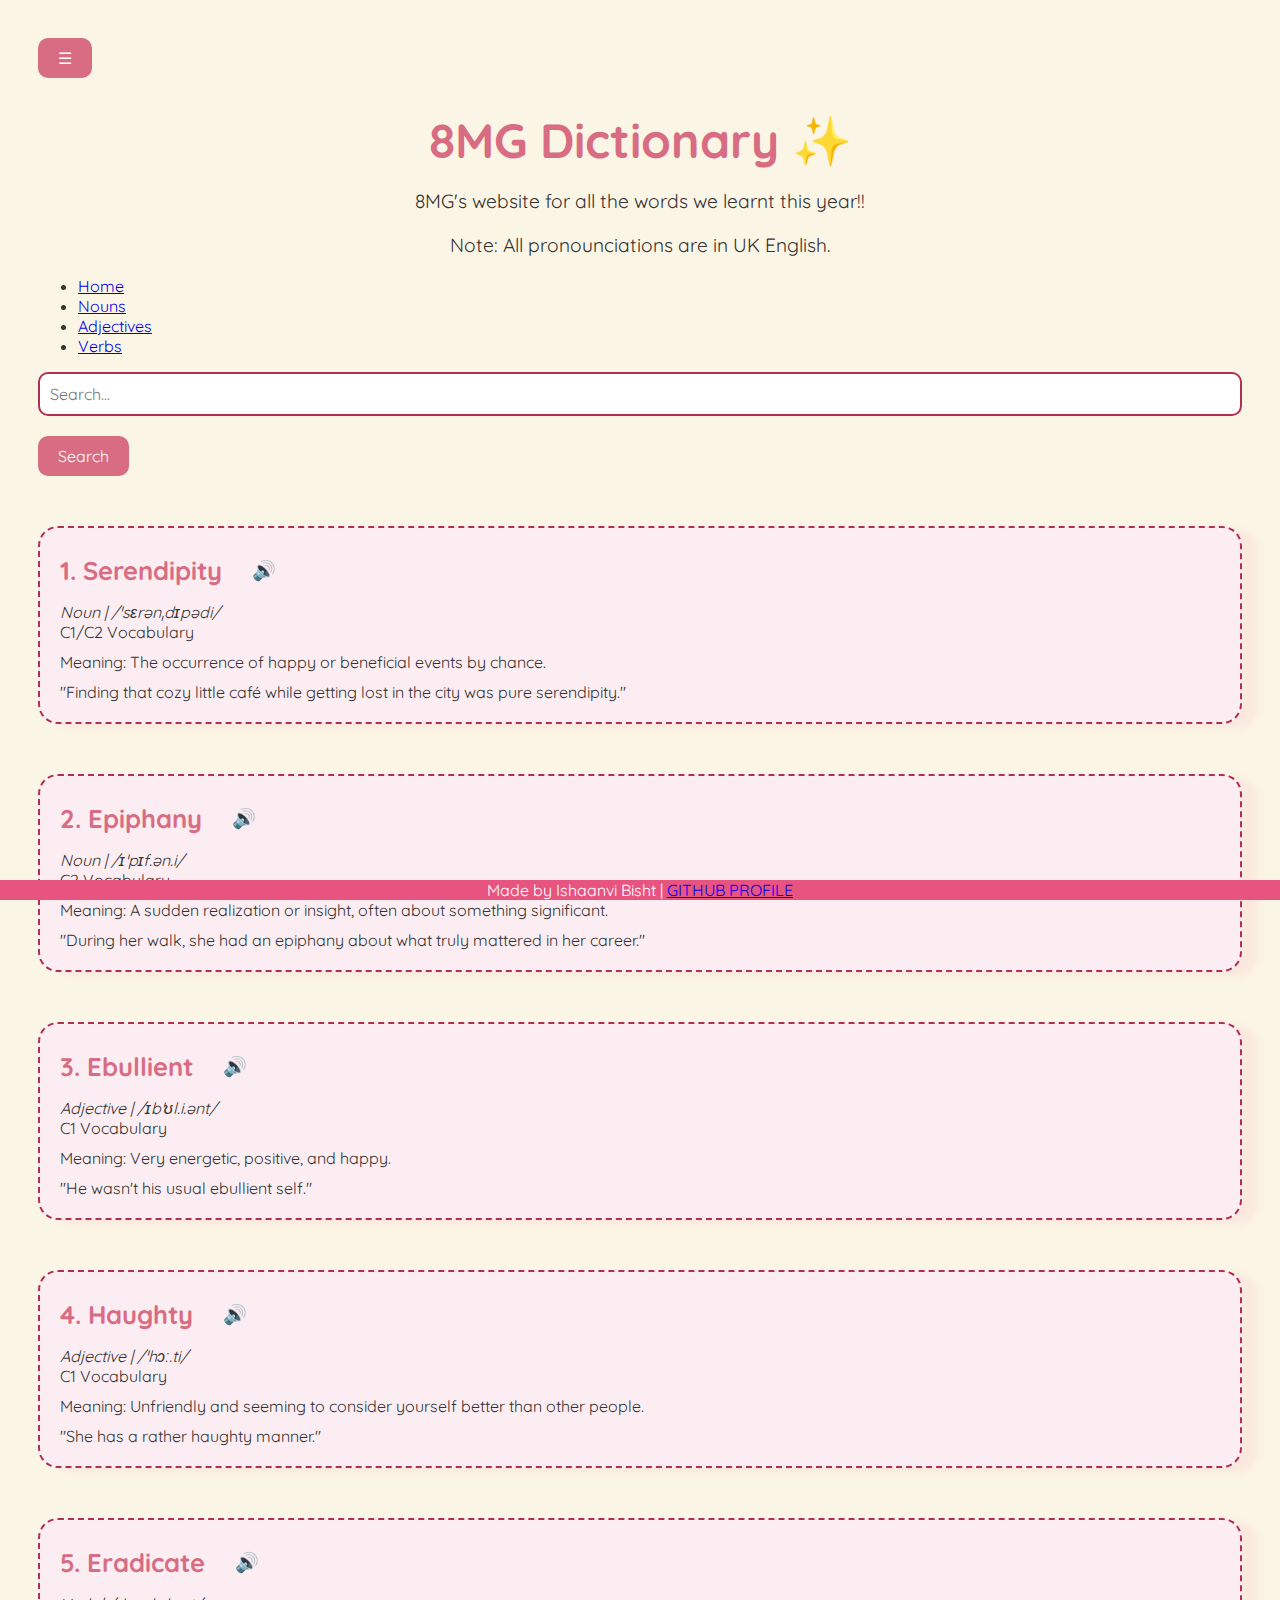
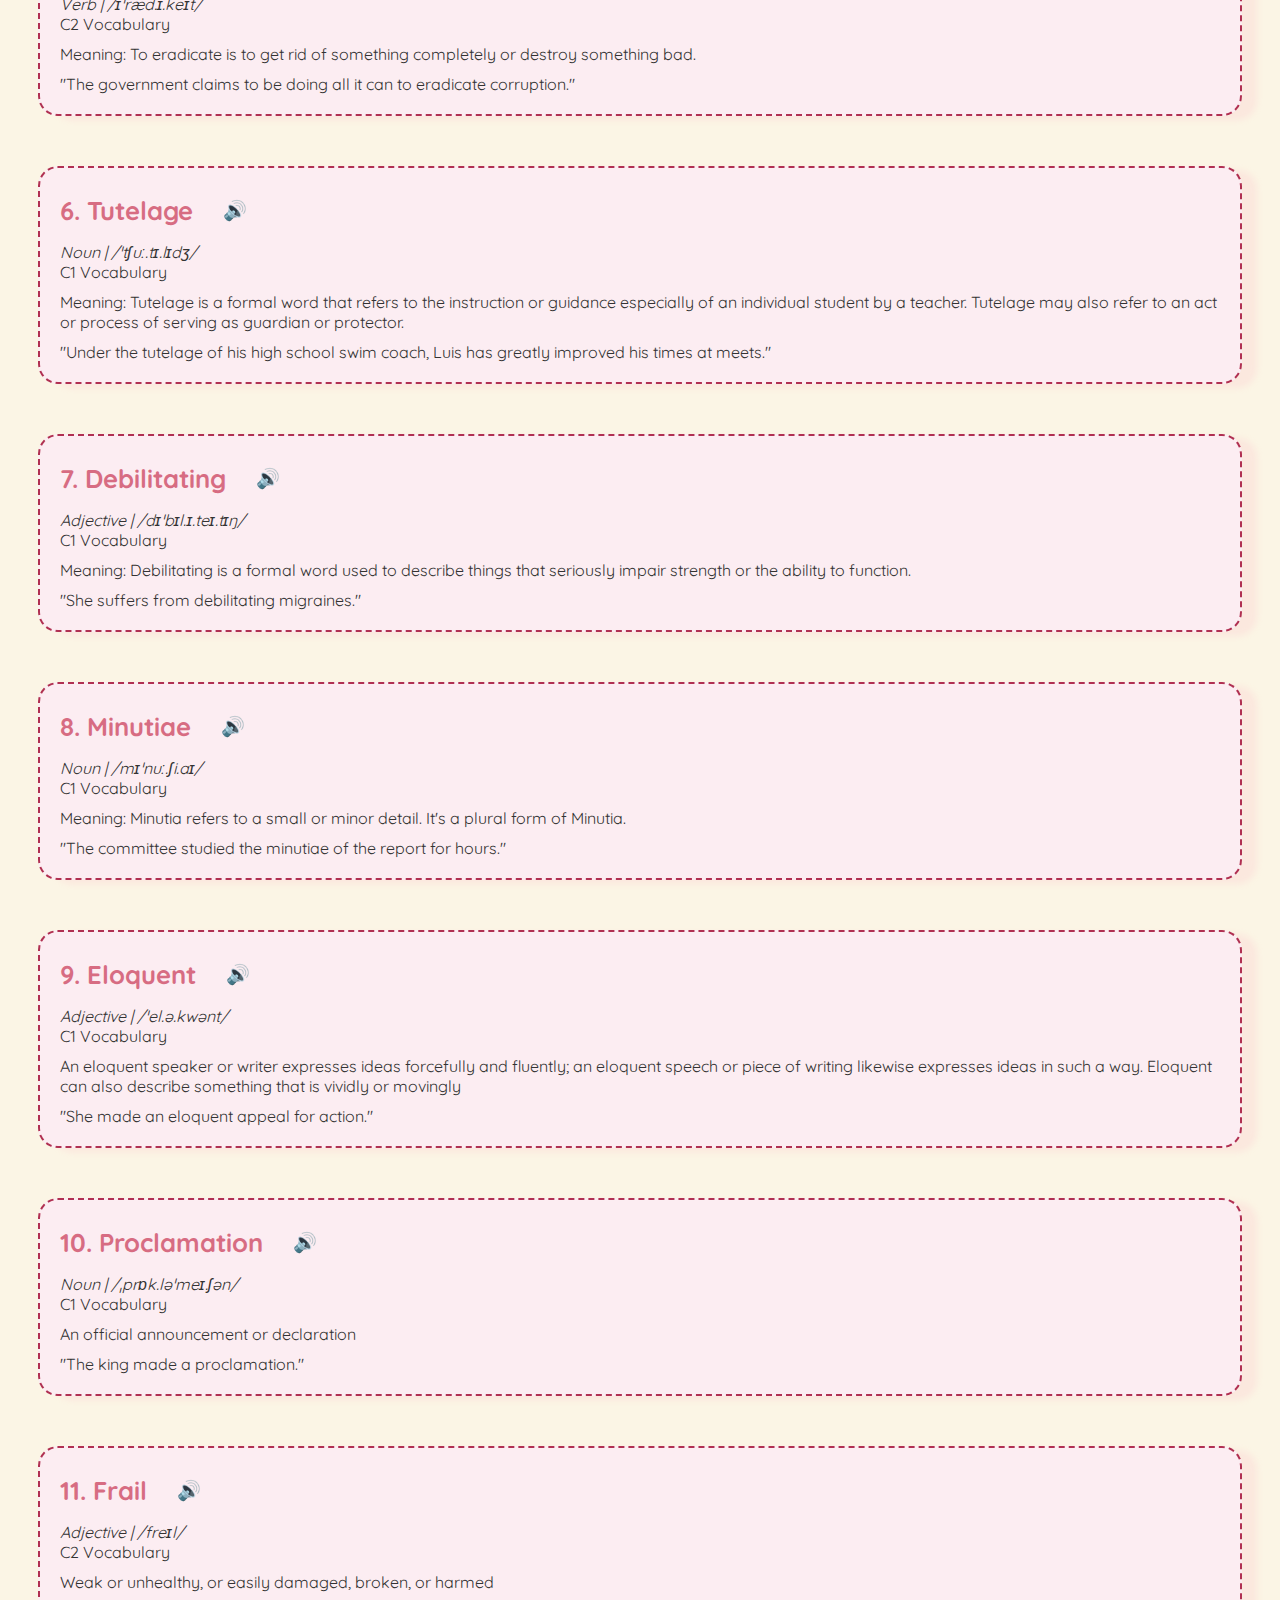
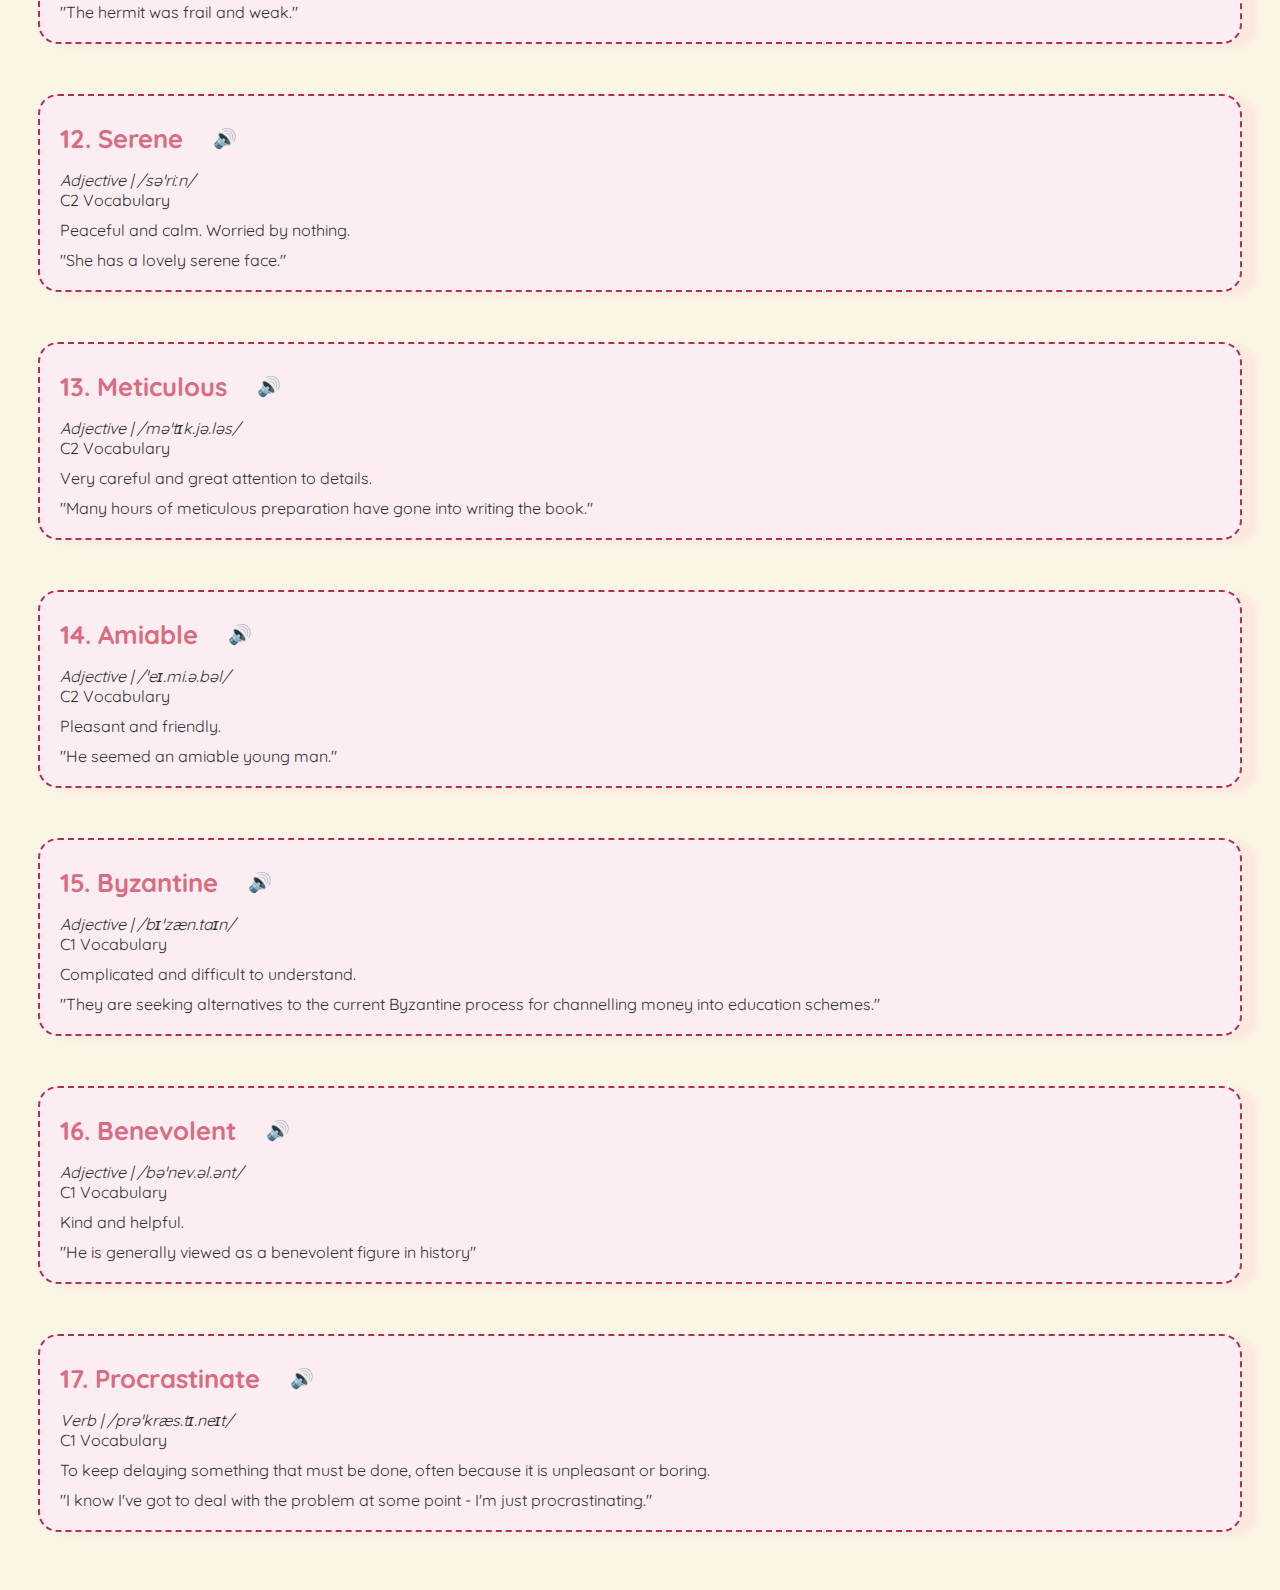
<file: index.html>
<!DOCTYPE html>
<html lang="en">
<head>
    <meta charset="UTF-8" />
    <meta name="viewport" content="width=device-width, initial-scale=1.0"/>
    <title>8MG Dictionary</title>
    <link href='https://fonts.googleapis.com/css?family=Caveat' rel='stylesheet'>
    <link href="https://fonts.googleapis.com/css2?family=Quicksand&display=swap" rel="stylesheet">
    <link href="https://fonts.googleapis.com/css2?family=Quicksand:wght@400;600;700&display=swap" rel="stylesheet">
    <link rel="stylesheet" href="style.css">
    <link rel="icon" type="image/x-icon" href="favicon.ico">
</head>
<body>

    <button class="sidebar-toggle" onclick="toggleSidebar()">☰</button>

    <h1>8MG Dictionary ✨</h1>
    <p class="subtitle">8MG's website for all the words we learnt this year!!</p>
    <p class="subtitle"> Note: All pronounciations are in UK English. </p>


    <nav>
        <ul class="sidebar">
            <li><a href="index.html">Home</a></li>
            <li><a href="noun.html">Nouns</a></li>
            <li><a href="adjective.html">Adjectives</a></li>
            <li><a href="verb.html">Verbs</a></li>
        </ul>
    </nav>

    <form id="form"> 
        <input type="search" id="query" name="q" placeholder="Search...">
        <button>Search</button>
    </form>
    
    <div class="word-card" id="serendipity">
        <div class="word">
            1. Serendipity
            <button onclick="speakThis('Serendipity')">🔊</button>
        </div>
        <div class="type">Noun | /ˈsɛrənˌdɪpədi/ </div>
        <div class="level"> C1/C2 Vocabulary </div>
        <div class="meaning"> Meaning: The occurrence of happy or beneficial events by chance. </div>
        <div class="sentence">"Finding that cozy little café while getting lost in the city was pure serendipity."</div>
    </div>

    <div class="word-card" id="epiphany">
        <div class="word">
            2. Epiphany
            <button onclick="speakThis('Epiphany')">🔊</button>
        </div>
        <div class="type">Noun | /ɪˈpɪf.ən.i/ </div>
        <div class="level"> C2 Vocabulary </div>
        <div class="meaning"> Meaning: A sudden realization or insight, often about something significant. </div>
        <div class="sentence">"During her walk, she had an epiphany about what truly mattered in her career."</div>
    </div>

    <div class="word-card" id="ebullient">
        <div class="word">
            3. Ebullient
            <button onclick="speakThis('Ebullient')">🔊</button>
        </div>
        <div class="type">Adjective | /ɪbˈʊl.i.ənt/ </div>
        <div class="level"> C1 Vocabulary </div>
        <div class="meaning"> Meaning: Very energetic, positive, and happy. </div>
        <div class="sentence">"He wasn't his usual ebullient self."</div>
    </div>

        <div class="word-card" id="haughty">
            <div class="word">
                4. Haughty
                <button onclick="speakThis('Haughty')">🔊</button>
            </div>
            <div class="type">Adjective | /ˈhɔː.ti/ </div>
            <div class="level"> C1 Vocabulary </div>
            <div class="meaning"> Meaning: Unfriendly and seeming to consider yourself better than other people. </div>
            <div class="sentence">"She has a rather haughty manner."</div>
        </div>

        <div class="word-card" id="eradicate">
            <div class="word">
                5. Eradicate
                <button onclick="speakThis('Eradicate')">🔊</button>
            </div>
            <div class="type">Verb | /ɪˈræd.ɪ.keɪt/ </div>
            <div class="level"> C2 Vocabulary </div>
            <div class="meaning"> Meaning: To eradicate is to get rid of something completely or destroy something bad. </div>
            <div class="sentence">"The government claims to be doing all it can to eradicate corruption."</div>
        </div>

    <div class="word-card" id="tutelage">
        <div class="word">
            6. Tutelage
            <button onclick="speakThis('Tutelage')">🔊</button>
        </div>
        <div class="type">Noun |  /ˈtʃuː.tɪ.lɪdʒ/ </div>
            <div class="level"> C1 Vocabulary </div>
            <div class="meaning"> 
                Meaning: Tutelage is a formal word that refers to the instruction or guidance especially of an individual student by a teacher. 
                Tutelage may also refer to an act or process of serving as guardian or protector. 
            </div>
            <div class="sentence">"Under the tutelage of his high school swim coach, Luis has greatly improved his times at meets."</div>
    </div>

        <div class="word-card" id="debilitating">
            <div class="word">
                7. Debilitating
                <button onclick="speakThis('Debilitating')">🔊</button>
            </div>
            <div class="type">Adjective |  /dɪˈbɪl.ɪ.teɪ.tɪŋ/ </div>
            <div class="level"> C1 Vocabulary </div>
            <div class="meaning">
                Meaning: Debilitating is a formal word used to describe things that seriously impair strength or the ability to function. 
                </div>
            <div class="sentence">"She suffers from debilitating migraines."</div>
        </div>

    <div class="word-card" id="minutiae">
        <div class="word">
            8. Minutiae
            <button onclick="speakThis('Minutiae')">🔊</button>
        </div>
        <div class="type">Noun | /mɪˈnuː.ʃi.aɪ/ </div>
        <div class="level"> C1 Vocabulary </div>
        <div class="meaning"> Meaning: Minutia refers to a small or minor detail. It's a plural form of Minutia.</div>
        <div class="sentence">"The committee studied the minutiae of the report for hours."</div>
    </div>

    <div class="word-card" id="eloquent">
        <div class="word">
            9. Eloquent
            <button onclick="speakThis('Eloquent')">🔊</button>
        </div>
        <div class="type">Adjective | /ˈel.ə.kwənt/ </div>
        <div class="level"> C1 Vocabulary </div>
        <div class="meaning"> 
            An eloquent speaker or writer expresses ideas forcefully and fluently; 
            an eloquent speech or piece of writing likewise expresses ideas in such a way. 
            Eloquent can also describe something that is vividly or movingly
        </div>
        <div class="sentence">"She made an eloquent appeal for action."</div>
    </div>

    <div class="word-card" id="proclamation">
        <div class="word">
            10. Proclamation
            <button onclick="speakThis('Proclamation')">🔊</button>
        </div>
        <div class="type">Noun | /ˌprɒk.ləˈmeɪ.ʃən/ </div>
        <div class="level"> C1 Vocabulary </div>
        <div class="meaning"> 
            An official announcement or declaration
        </div>
        <div class="sentence">"The king made a proclamation."</div>
    </div>

    <div class="word-card" id="frail">
        <div class="word">
            11. Frail
            <button onclick="speakThis('Frail')">🔊</button>
        </div>
        <div class="type">Adjective | /freɪl/ </div>
        <div class="level"> C2 Vocabulary </div>
        <div class="meaning"> 
            Weak or unhealthy, or easily damaged, broken, or harmed
        </div>
        <div class="sentence">"The hermit was frail and weak."</div>
    </div>

    <div class="word-card" id="serene">
        <div class="word">
            12. Serene
            <button onclick="speakThis('Serene')">🔊</button>
        </div>
        <div class="type">Adjective | /səˈriːn/ </div>
        <div class="level"> C2 Vocabulary </div>
        <div class="meaning"> 
            Peaceful and calm. Worried by nothing.
        </div>
        <div class="sentence">"She has a lovely serene face."</div>
    </div>

    <div class="word-card" id="meticulous">
        <div class="word">
            13. Meticulous
            <button onclick="speakThis('Meticulous')">🔊</button>
        </div>
        <div class="type">Adjective | /məˈtɪk.jə.ləs/ </div>
        <div class="level"> C2 Vocabulary </div>
        <div class="meaning"> 
            Very careful and great attention to details.
        </div>
        <div class="sentence">"Many hours of meticulous preparation have gone into writing the book."</div>
    </div>

    <div class="word-card" id="amiable">
        <div class="word">
            14. Amiable
            <button onclick="speakThis('Amiable')">🔊</button>
        </div>
        <div class="type">Adjective | /ˈeɪ.mi.ə.bəl/ </div>
        <div class="level"> C2 Vocabulary </div>
        <div class="meaning"> 
            Pleasant and friendly.
        </div>
        <div class="sentence">"He seemed an amiable young man."</div>
    </div>

    <div class="word-card" id="byzantine">
        <div class="word">
            15. Byzantine
            <button onclick="speakThis('Byzantine')">🔊</button>
        </div>
        <div class="type">Adjective |  /bɪˈzæn.taɪn/ </div>
        <div class="level"> C1 Vocabulary </div>
        <div class="meaning"> 
            Complicated and difficult to understand.
        </div>
        <div class="sentence">"They are seeking alternatives to the current Byzantine process for channelling money into education schemes."</div>
    </div>

    <div class="word-card" id="benevolent">
        <div class="word">
            16. Benevolent
            <button onclick="speakThis('Benevolent')">🔊</button>
        </div>
        <div class="type">Adjective |  /bəˈnev.əl.ənt/ </div>
        <div class="level"> C1 Vocabulary </div>
        <div class="meaning"> 
            Kind and helpful.
        </div>
        <div class="sentence">"He is generally viewed as a benevolent figure in history"</div>
    </div>

    <div class="word-card" id="procrastinate">
        <div class="word">
            17. Procrastinate
            <button onclick="speakThis('Procrastinate')">🔊</button>
        </div>
        <div class="type">Verb |  /prəˈkræs.tɪ.neɪt/ </div>
        <div class="level"> C1 Vocabulary </div>
        <div class="meaning"> 
            To keep delaying something that must be done, often because it is unpleasant or boring.
        </div>
        <div class="sentence">"I know I've got to deal with the problem at some point - I'm just procrastinating."</div>
    </div>

    <script src="script.js"></script>

    <div class="footer"> Made by Ishaanvi Bisht | <a class="hyperlink" href="https://github.com/IshaanviBisht">GITHUB PROFILE</a></div>        
</body>
</html>
</file>
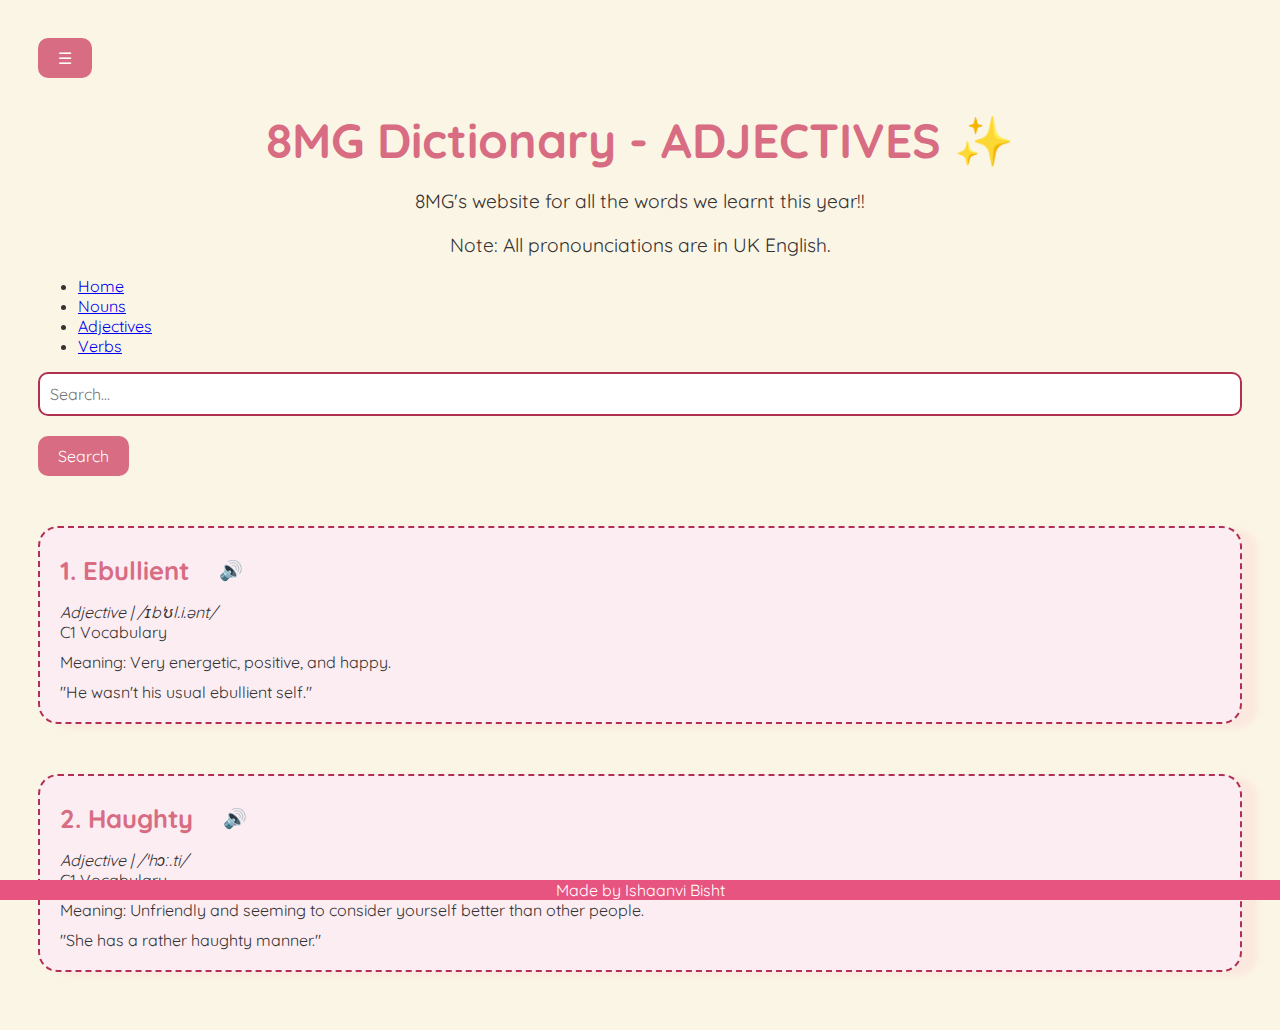
<file: adjective.html>
<!DOCTYPE html>
<html lang="en">
<head>
    <meta charset="UTF-8" />
    <meta name="viewport" content="width=device-width, initial-scale=1.0"/>
    <title>8MG Dictionary</title>
    <link href='https://fonts.googleapis.com/css?family=Caveat' rel='stylesheet'>
    <link href="https://fonts.googleapis.com/css2?family=Quicksand&display=swap" rel="stylesheet">
    <link href="https://fonts.googleapis.com/css2?family=Quicksand:wght@400;600;700&display=swap" rel="stylesheet">
    <link rel="stylesheet" href="style.css">
    <link rel="icon" type="image/x-icon" href="favicon.ico">
</head>
<body>

    <button class="sidebar-toggle" onclick="toggleSidebar()">☰</button>

    <h1>8MG Dictionary - ADJECTIVES ✨</h1>
    <p class="subtitle">8MG's website for all the words we learnt this year!!</p>
    <p class="subtitle"> Note: All pronounciations are in UK English. </p>


    <nav>
        <ul class="sidebar">
            <li><a href="index.html">Home</a></li>
            <li><a href="noun.html">Nouns</a></li>
            <li><a href="adjective.hmtl">Adjectives</a></li>
            <li><a href="verb.html">Verbs</a></li>
        </ul>
    </nav>

    <form id="form"> 
        <input type="search" id="query" name="q" placeholder="Search...">
        <button>Search</button>
    </form>

    <div class="word-card" id="ebullient">
        <div class="word">
            1. Ebullient
            <button onclick="speakThis('Ebullient')">🔊</button>
        </div>
        <div class="type">Adjective | /ɪbˈʊl.i.ənt/ </div>
        <div class="level"> C1 Vocabulary </div>
        <div class="meaning"> Meaning: Very energetic, positive, and happy. </div>
        <div class="sentence">"He wasn't his usual ebullient self."</div>
    </div>

    <div class="word-card" id="haughty">
        <div class="word">
            2. Haughty
            <button onclick="speakThis('Haughty')">🔊</button>
        </div>
        <div class="type">Adjective | /ˈhɔː.ti/ </div>
        <div class="level"> C1 Vocabulary </div>
        <div class="meaning"> Meaning: Unfriendly and seeming to consider yourself better than other people. </div>
        <div class="sentence">"She has a rather haughty manner."</div>
    </div>

    <script src="script.js"></script>

    <div class="footer"> Made by Ishaanvi Bisht </div>        

</body>
</html>
</file>
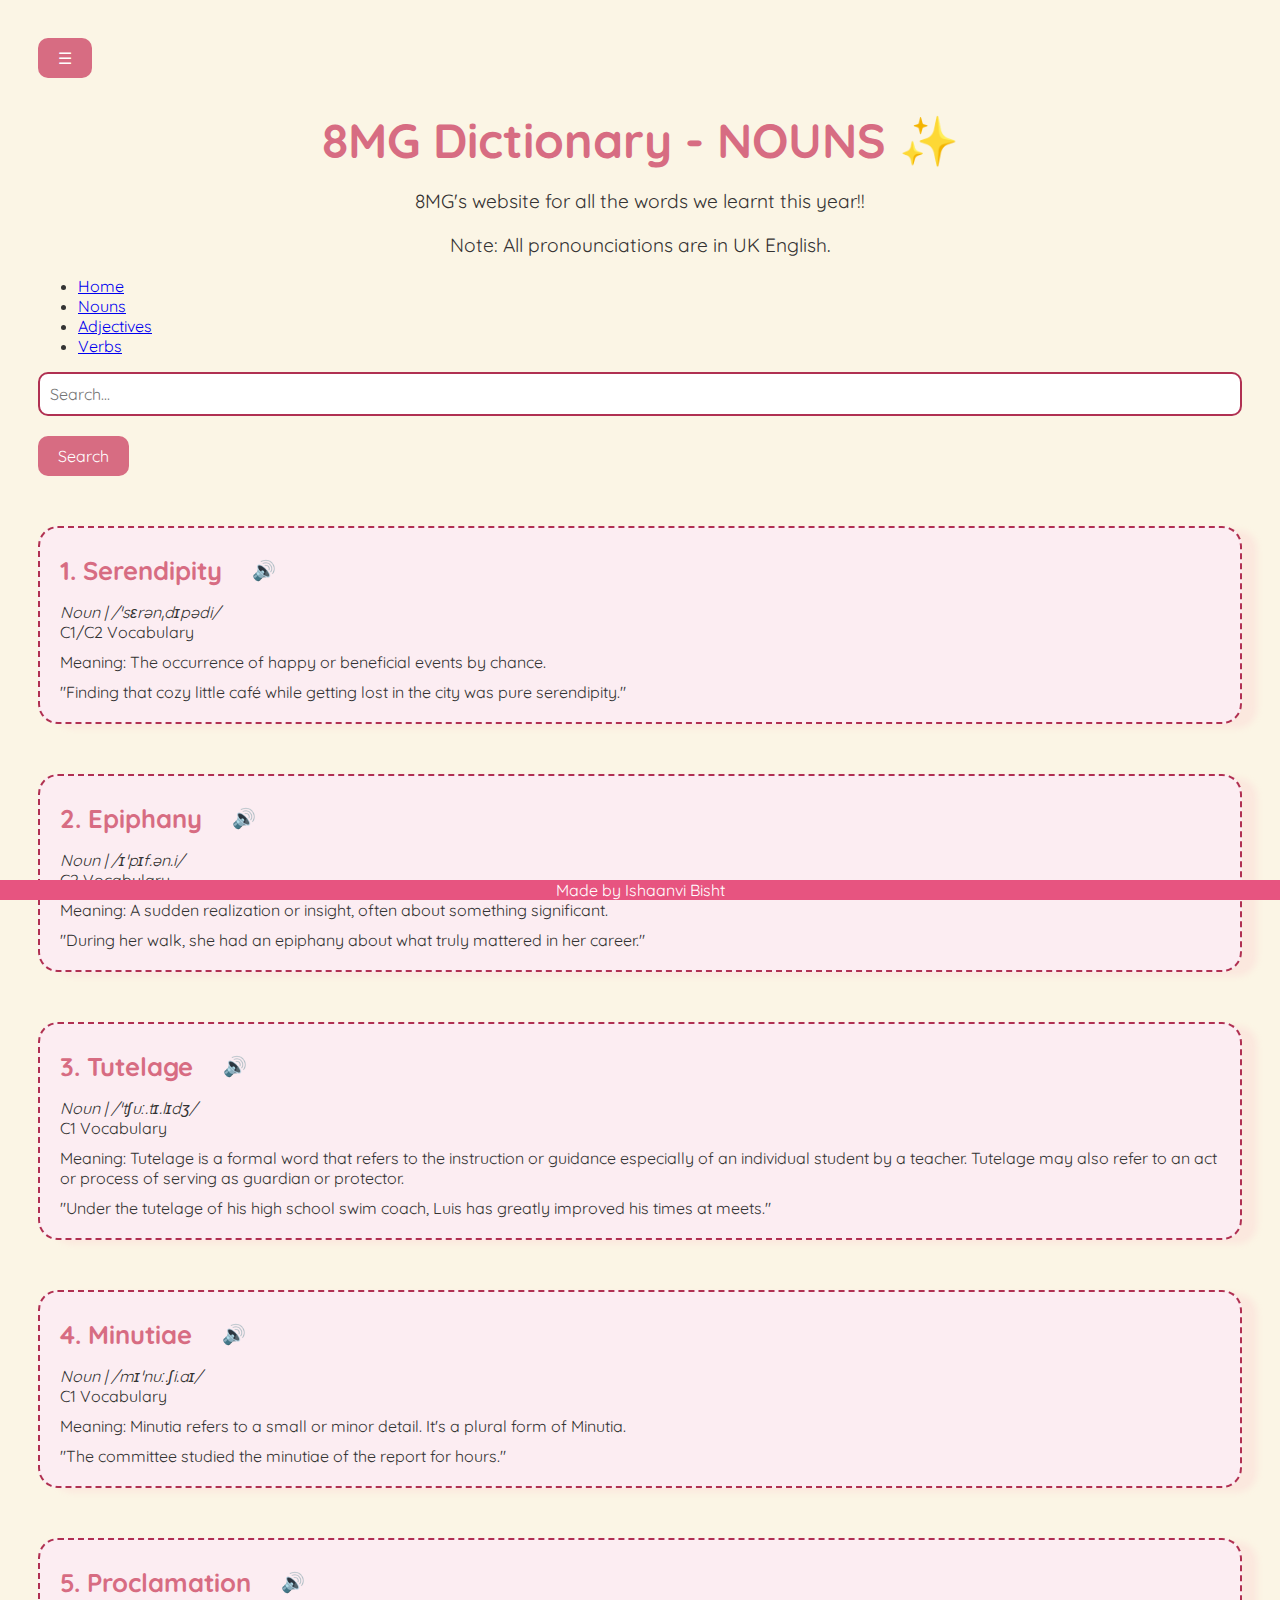
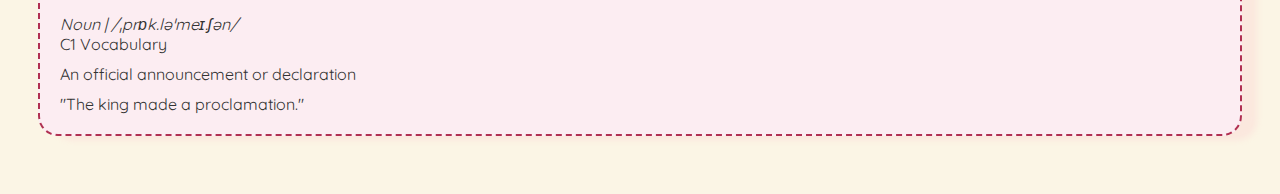
<file: noun.html>
<!DOCTYPE html>
<html lang="en">
<head>
    <meta charset="UTF-8" />
    <meta name="viewport" content="width=device-width, initial-scale=1.0"/>
    <title>8MG Dictionary</title>
    <link href='https://fonts.googleapis.com/css?family=Caveat' rel='stylesheet'>
    <link href="https://fonts.googleapis.com/css2?family=Quicksand&display=swap" rel="stylesheet">
    <link href="https://fonts.googleapis.com/css2?family=Quicksand:wght@400;600;700&display=swap" rel="stylesheet">
    <link rel="stylesheet" href="style.css">
    <link rel="icon" type="image/x-icon" href="favicon.ico">
</head>
<body>

    <button class="sidebar-toggle" onclick="toggleSidebar()">☰</button>

    <h1>8MG Dictionary - NOUNS ✨</h1>
    <p class="subtitle">8MG's website for all the words we learnt this year!!</p>
    <p class="subtitle"> Note: All pronounciations are in UK English. </p>

    <nav>
        <ul class="sidebar">
            <li><a href="index.html">Home</a></li>
            <li><a href="noun.html">Nouns</a></li>
            <li><a href="adjective.html">Adjectives</a></li>
            <li><a href="verb.html">Verbs</a></li>
        </ul>
    </nav>

    <form id="form"> 
        <input type="search" id="query" name="q" placeholder="Search...">
        <button>Search</button>
    </form>
    
    <div class="word-card" id="serendipity">
        <div class="word">
            1. Serendipity
            <button onclick="speakThis('Serendipity')">🔊</button>
        </div>
        <div class="type">Noun | /ˈsɛrənˌdɪpədi/ </div>
        <div class="level"> C1/C2 Vocabulary </div>
        <div class="meaning"> Meaning: The occurrence of happy or beneficial events by chance. </div>
        <div class="sentence">"Finding that cozy little café while getting lost in the city was pure serendipity."</div>
    </div>

    <div class="word-card" id="epiphany">
        <div class="word">
            2. Epiphany
            <button onclick="speakThis('Epiphany')">🔊</button>
        </div>
        <div class="type">Noun | /ɪˈpɪf.ən.i/ </div>
        <div class="level"> C2 Vocabulary </div>
        <div class="meaning"> Meaning: A sudden realization or insight, often about something significant. </div>
        <div class="sentence">"During her walk, she had an epiphany about what truly mattered in her career."</div>
    </div>

    <div class="word-card" id="tutelage">
        <div class="word">
            3. Tutelage
            <button onclick="speakThis('Tutelage')">🔊</button>
        </div>
        <div class="type">Noun |  /ˈtʃuː.tɪ.lɪdʒ/ </div>
            <div class="level"> C1 Vocabulary </div>
            <div class="meaning"> 
                Meaning: Tutelage is a formal word that refers to the instruction or guidance especially of an individual student by a teacher. 
                Tutelage may also refer to an act or process of serving as guardian or protector. 
            </div>
            <div class="sentence">"Under the tutelage of his high school swim coach, Luis has greatly improved his times at meets."</div>
    </div>

    <div class="word-card" id="minutiae">
        <div class="word">
            4. Minutiae
            <button onclick="speakThis('Minutiae')">🔊</button>
        </div>
        <div class="type">Noun | /mɪˈnuː.ʃi.aɪ/ </div>
        <div class="level"> C1 Vocabulary </div>
        <div class="meaning"> Meaning: Minutia refers to a small or minor detail. It's a plural form of Minutia.</div>
        <div class="sentence">"The committee studied the minutiae of the report for hours."</div>
    </div>

    <div class="word-card" id="proclamation">
        <div class="word">
            5. Proclamation
            <button onclick="speakThis('Proclamation')">🔊</button>
        </div>
        <div class="type">Noun | /ˌprɒk.ləˈmeɪ.ʃən/ </div>
        <div class="level"> C1 Vocabulary </div>
        <div class="meaning"> 
            An official announcement or declaration
        </div>
        <div class="sentence">"The king made a proclamation."</div>
    </div>

    <script src="script.js"></script>

    <div class="footer"> Made by Ishaanvi Bisht </div>        

</body>
</html>
</file>
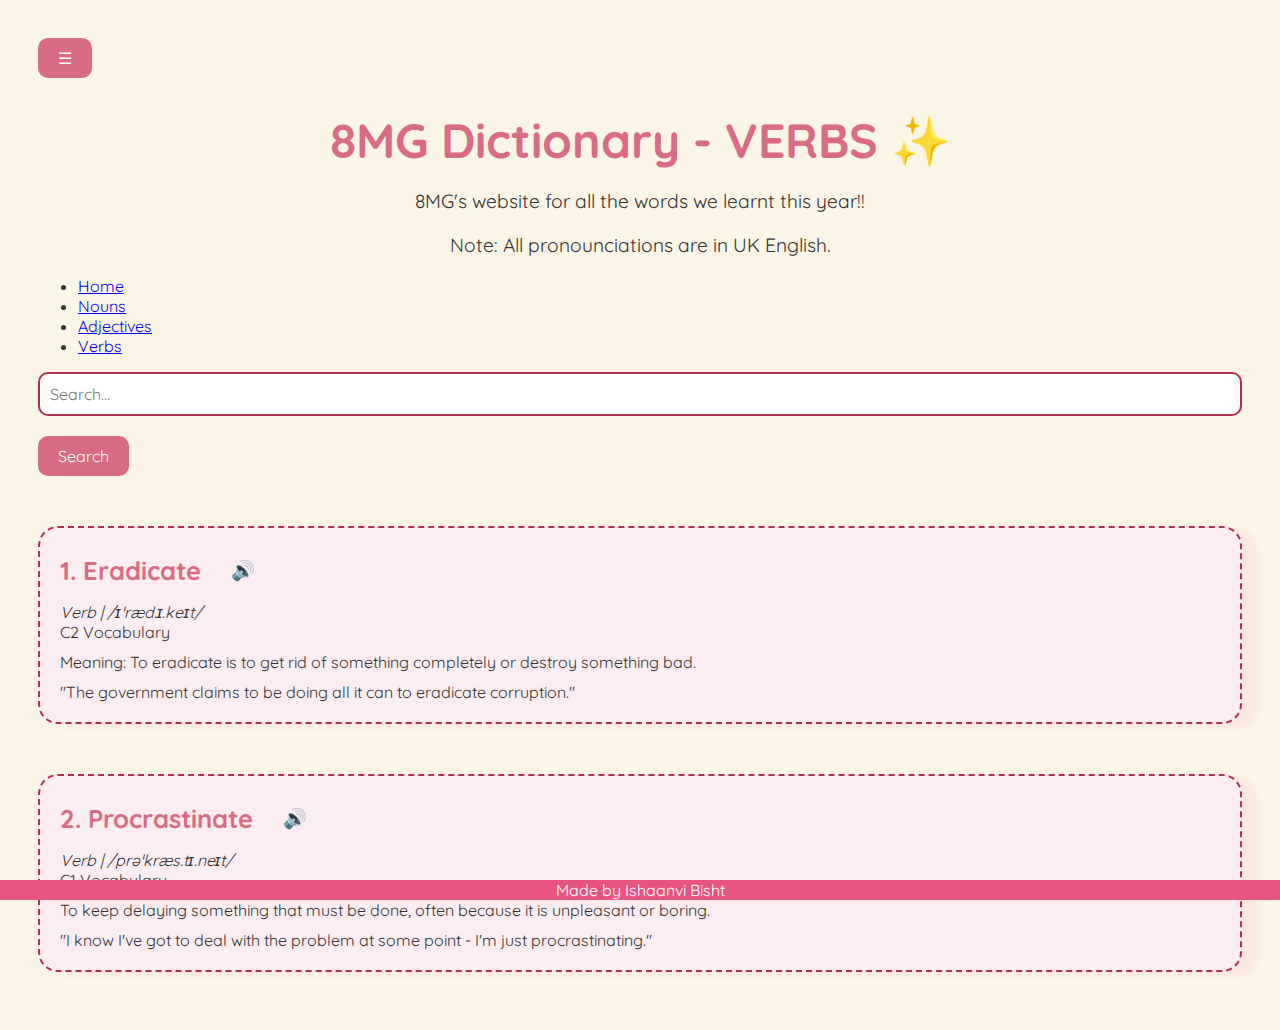
<file: verb.html>
<!DOCTYPE html>
<html lang="en">
<head>
    <meta charset="UTF-8" />
    <meta name="viewport" content="width=device-width, initial-scale=1.0"/>
    <title>8MG Dictionary</title>
    <link href='https://fonts.googleapis.com/css?family=Caveat' rel='stylesheet'>
    <link href="https://fonts.googleapis.com/css2?family=Quicksand&display=swap" rel="stylesheet">
    <link href="https://fonts.googleapis.com/css2?family=Quicksand:wght@400;600;700&display=swap" rel="stylesheet">
    <link rel="stylesheet" href="style.css">
    <link rel="icon" type="image/x-icon" href="favicon.ico">
</head>
<body>

    <button class="sidebar-toggle" onclick="toggleSidebar()">☰</button>

    <h1>8MG Dictionary - VERBS ✨</h1>
    <p class="subtitle">8MG's website for all the words we learnt this year!!</p>
    <p class="subtitle"> Note: All pronounciations are in UK English. </p>


    <nav>
        <ul class="sidebar">
            <li><a href="index.html">Home</a></li>
            <li><a href="noun.html">Nouns</a></li>
            <li><a href="adjective.html">Adjectives</a></li>
            <li><a href="verb.html">Verbs</a></li>
        </ul>
    </nav>

    <form id="form"> 
        <input type="search" id="query" name="q" placeholder="Search...">
        <button>Search</button>
    </form>

        <div class="word-card" id="eradicate">
            <div class="word">
                1. Eradicate
                <button onclick="speakThis('Eradicate')">🔊</button>
            </div>
            <div class="type">Verb | /ɪˈræd.ɪ.keɪt/ </div>
            <div class="level"> C2 Vocabulary </div>
            <div class="meaning"> Meaning: To eradicate is to get rid of something completely or destroy something bad. </div>
            <div class="sentence">"The government claims to be doing all it can to eradicate corruption."</div>
        </div>

    <div class="word-card" id="procrastinate">
        <div class="word">
            2. Procrastinate
            <button onclick="speakThis('Procrastinate')">🔊</button>
        </div>
        <div class="type">Verb |  /prəˈkræs.tɪ.neɪt/ </div>
        <div class="level"> C1 Vocabulary </div>
        <div class="meaning"> 
            To keep delaying something that must be done, often because it is unpleasant or boring.
        </div>
        <div class="sentence">"I know I've got to deal with the problem at some point - I'm just procrastinating."</div>
    </div>

    <script src="script.js"></script>

    <div class="footer"> Made by Ishaanvi Bisht </div>        
</body>
</html>
</file>
<file: style.css>
body {
    background: #FBF5E5;
    font-family: 'Quicksand', sans-serif;
    padding: 30px;
    color: #333;
    font-weight: 400;
} 

h1 {
    text-align: center;
    font-family: 'Quicksand', cursive;
    font-size: 3rem;
    margin-bottom: 10px;
    color: #D76C82;
}

.subtitle {
    text-align: center;
    font-size: 1.2rem;
    margin-bottom: px;
    color: #343232;
}

input[type=search] {
    width: 100%;
    height: 44px;
    padding: 10px;
    border-radius: 10px;
    border: solid 2px #B03052;
    font-size: 1rem;
    margin-bottom: 20px;
    font-family: 'Quicksand';
}

button {
    background-color: #D76C82;
    color: white;
    border: none;
    padding: 10px 20px;
    border-radius: 10px;
    font-size: 1rem;
    cursor: pointer;
    transition: background-color 0.3s ease;
    font-family: 'Quicksand';
}

button:hover {
    background-color: #B03052;
}

.word-card {
    background: #fcedf2;
    border: 2px dashed #B03052;
    padding: 20px;
    border-radius: 20px;
    margin-bottom: 20px;
    margin-top: 50px;
    box-shadow: 15px 4px 6px rgba(255, 182, 193, 0.2);
    transition: transform 0.2s;
}

.word-card:hover {
    transform: scale(1.02);
}

.word {
    font-size: 1.6rem;
    font-weight: bold;
    color: #D76C82;
    display: flex;
    align-items: center;
    font-weight: bold; 
}

.word button {
    background: none;
    border: none;
    font-size: 1.2rem;
    cursor: pointer;
    margin-left: 10px;
    color: #e75480;
}

.word button:hover {
    transform: scale(1.2);
}

.type {
    font-style: italic;
    margin-top: 10px;
}

.meaning {
    margin-top: 10px;
}

.sentence {
    margin-top: 10px;
}

.footer{
    position: fixed;
    left: 0;
    bottom: 0;
    width: 100%;
    background-color: #e75480;
    color: white;
    text-align: center;
}
</file>
